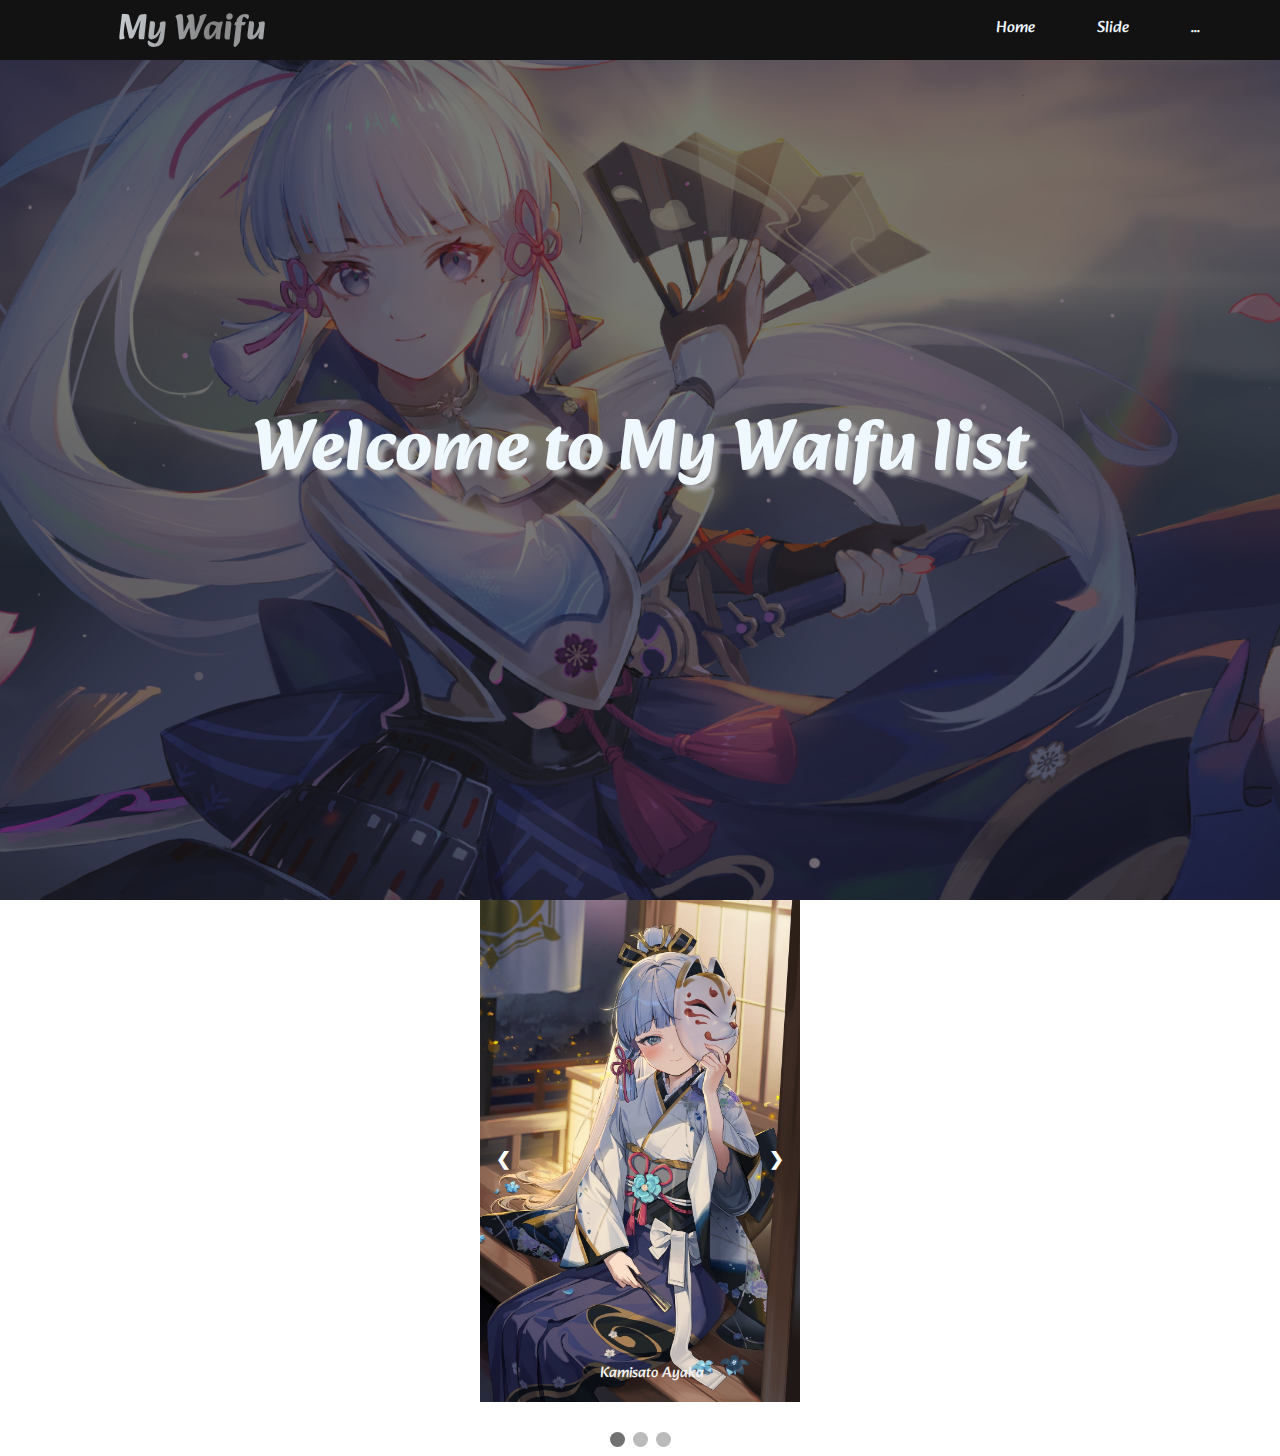
<file: home.html>
<!DOCTYPE html>
<html lang="en">
<head>
    <meta charset="UTF-8">
    <meta http-equiv="X-UA-Compatible" content="IE=edge">
    <meta name="viewport" content="width=device-width, initial-scale=1.0">
    <link rel="shortcut icon" href="logo.jpg" type="image/x-icon">
    <link rel="stylesheet" href="/css/style.css">
    <title>My Waifu</title>
</head>
<body>

    
    <nav class="navbar">
        <div class="logo">My Waifu</div>
        <ul>
            <li><a href="#main">Home</a></li>
            <li><a href="#slideshow-container">Slide</a></li>
            <li><a href="#">...</a></li>
        </ul>
    </nav>
    <div class="bg">
        <div id="main">
            <h1>Welcome to My Waifu list</h1>
        </div>
    </div>
    

    <div id="slideshow-container">

        <div class="mySlides fade">
          <img src="/img/327607792_720094402797586_9119786733006773846_n.jpg" alt="Kamisato Ayaka">
          <div class="text">Kamisato Ayaka</div>
        </div>
        
        <div class="mySlides fade">
          <img src="/img/335410122_233058909182428_3238668080309943047_n.jpg" alt="Kamisato Ayaka">
          <div class="text">Kamisato Ayaka</div>
        </div>
        
        <div class="mySlides fade">
          <img src="/img/ayaka1.jpg" alt="Kamisato Ayaka">
          <div class="text">Kamisato Ayaka</div>
        </div>
        
        <a class="prev" onclick="plusSlides(-1)">❮</a>
        <a class="next" onclick="plusSlides(1)">❯</a>
        
        
    </div>
    <br>
        
        <div style="text-align:center">
          <span class="dot" onclick="currentSlide(1)"></span> 
          <span class="dot" onclick="currentSlide(2)"></span> 
          <span class="dot" onclick="currentSlide(3)"></span> 
        </div>
        
        
    <script>
        // let slideIndex = 1;
        // showSlides(slideIndex);
        
        // function plusSlides(n) {
        //   showSlides(slideIndex += n);
        // }
        
        // function currentSlide(n) {
        //   showSlides(slideIndex = n);
        // }
        
        // function showSlides(n) {
        //   let i;
        //   let slides = document.getElementsByClassName("mySlides");
        //   let dots = document.getElementsByClassName("dot");
        //   if (n > slides.length) {slideIndex = 1}    
        //   if (n < 1) {slideIndex = slides.length}
        //   for (i = 0; i < slides.length; i++) {
        //     slides[i].style.display = "none";  
        //   }
        //   for (i = 0; i < dots.length; i++) {
        //     dots[i].className = dots[i].className.replace(" active", "");
        //   }
        //   slides[slideIndex-1].style.display = "block";  
        //   dots[slideIndex-1].className += " active";
        // }

        let slideIndex = 0;

        showSlides();

        function plusSlides(n) {
            showSlides0(slideIndex += n);
        }

        function currentSlide(n) {
            showSlides0(slideIndex = n);
        }

        function showSlides0(n) {
          let i;
          let slides = document.getElementsByClassName("mySlides");
          let dots = document.getElementsByClassName("dot");
          if (n > slides.length) {slideIndex = 1}    
          if (n < 1) {slideIndex = slides.length}
          for (i = 0; i < slides.length; i++) {
            slides[i].style.display = "none";  
          }
          for (i = 0; i < dots.length; i++) {
            dots[i].className = dots[i].className.replace(" active", "");
          }
          slides[slideIndex-1].style.display = "block";  
          dots[slideIndex-1].className += " active";
        }

        
        function showSlides() {
        let i;
        let slides = document.getElementsByClassName("mySlides");
        let dots = document.getElementsByClassName("dot");
        for (i = 0; i < slides.length; i++) {
            slides[i].style.display = "none";  
        }
        for (i = 0; i < dots.length; i++) {
            dots[i].className = dots[i].className.replace(" active", "");
        }
        slideIndex++;
        if (slideIndex > slides.length) {slideIndex = 1}    
        slides[slideIndex-1].style.display = "block";  
        dots[slideIndex-1].className += " active";
        console.log(slideIndex-1);
          setTimeout(showSlides, 2000);
        }
    </script>




</body>
</html>
</file>
<file: css/style.css>
@import url('https://fonts.googleapis.com/css2?family=Alkatra:wght@500&display=swap');

*{
    
    scroll-behavior: smooth;
}

body{
    margin: 0;
    padding: 0;
    font-family: 'Alkatra', cursive;
    box-sizing: border-box;
}

a{
    text-decoration: none;
}

.navbar{
    margin: 0;
    padding: 0;
    width: 100%;
    display: flex;
    position: fixed;
    top: 0;
    background-color: #121212;
    color: aliceblue;
    justify-content: space-around;
    z-index: 1;
}

.logo{
    width: 20%;
    align-items: center;
    text-align: center;
    font-size: 36px;
    font-weight: bold;
    background: linear-gradient(280deg, rgba(240,248,255,1) 10%, rgba(129,129,129,1) 25%, rgba(240,248,255,1) 40%, rgba(129,129,129,1) 55%, rgba(240,248,255,1) 70%, rgba(129,129,129,1) 85%, rgba(240,248,255,1) 100%);
    color: transparent;
    background-size: 400%;
    -webkit-background-clip: text;
    background-clip: text;
    animation: move-bg 8s infinite linear;
}

@keyframes move-bg{
    0% {
		background-position: 0% 50%;
	}
	50% {
		background-position: 100% 50%;
	}
	100% {
		background-position: 0% 50%;
	}
}




ul{
    margin: 0;
    padding: 0;
    width: 60%;
    height: 100%;
    list-style: none;
    display: flex;
    justify-content: flex-end;
    gap: 30px;
}

li a {
    margin: 0;
    padding: 0;
    display: block;
    color: rgb(240, 248, 255);
    text-align: center;
    padding: 14px 16px;
    text-decoration: none;
    transition:all 0.6s ease;
  }
  
  li a:hover {
    color: #121212;
    background-color: aliceblue;
  }

  .bg{
    background-size: 400%;
    background-image: url(/img/1181015.jpg);
    background-size:cover;
    background-repeat: no-repeat;
    /* animation: move-img 8s infinite linear; */
  }

  /* @keyframes move-img {
    0% {
		background-position: 0% 50%;
	}
	50% {
		background-position: 100% 50%;
	}
	100% {
		background-position: 0% 50%;
	}
  } */

#main{
    width: 100%;
    height: 100vh;
    background-color: rgb(27, 27, 27,0.6);
    display: flex;
    align-items: center;
    justify-content: center;
}

#main h1{
    text-align: center;
    color: aliceblue;
    font-size: 72px;
    text-shadow: 6px 6px 4px #a5a5a5;
}


.mySlides {
    display: none;
    width: 100%;
}

.mySlides img{
    width: 100%;
}

img {vertical-align: middle;}

/* Slideshow container */
#slideshow-container {
    width: 25%;
  max-width: 1000px;
  position: relative;
  margin: auto;
  
}

/* Next & previous buttons */
.prev, .next {
  cursor: pointer;
  position: absolute;
  top: 50%;
  width: auto;
  padding: 16px;
  margin-top: -22px;
  color: white;
  font-weight: bold;
  font-size: 18px;
  transition: 0.6s ease;
  border-radius: 0 3px 3px 0;
  user-select: none;
}

/* Position the "next button" to the right */
.next {
  right: 0;
  border-radius: 3px 0 0 3px;
}

.prev:hover, .next:hover {
  background-color: rgba(0,0,0,0.8);
}

.text {
  color: #f2f2f2;
  font-size: 15px;
  padding: 8px 12px;
  position: absolute;
  bottom: 8px;
  width: 100%;
  text-align: center;
}

.numbertext {
  color: #f2f2f2;
  font-size: 12px;
  padding: 8px 12px;
  position: absolute;
  top: 0;
}

.dot {
  cursor: pointer;
  height: 15px;
  width: 15px;
  margin: 0 2px;
  background-color: #bbb;
  border-radius: 50%;
  display: inline-block;
  transition: background-color 0.6s ease;
}

.active, .dot:hover {
  background-color: #717171;
}

.fade {
  animation-name: fade;
  animation-duration: 1.5s;
}

@keyframes fade {
  from {opacity: .4} 
  to {opacity: 1}
}

@media only screen and (max-width: 300px) {
  .prev, .next,.text {font-size: 11px}
}
</file>
